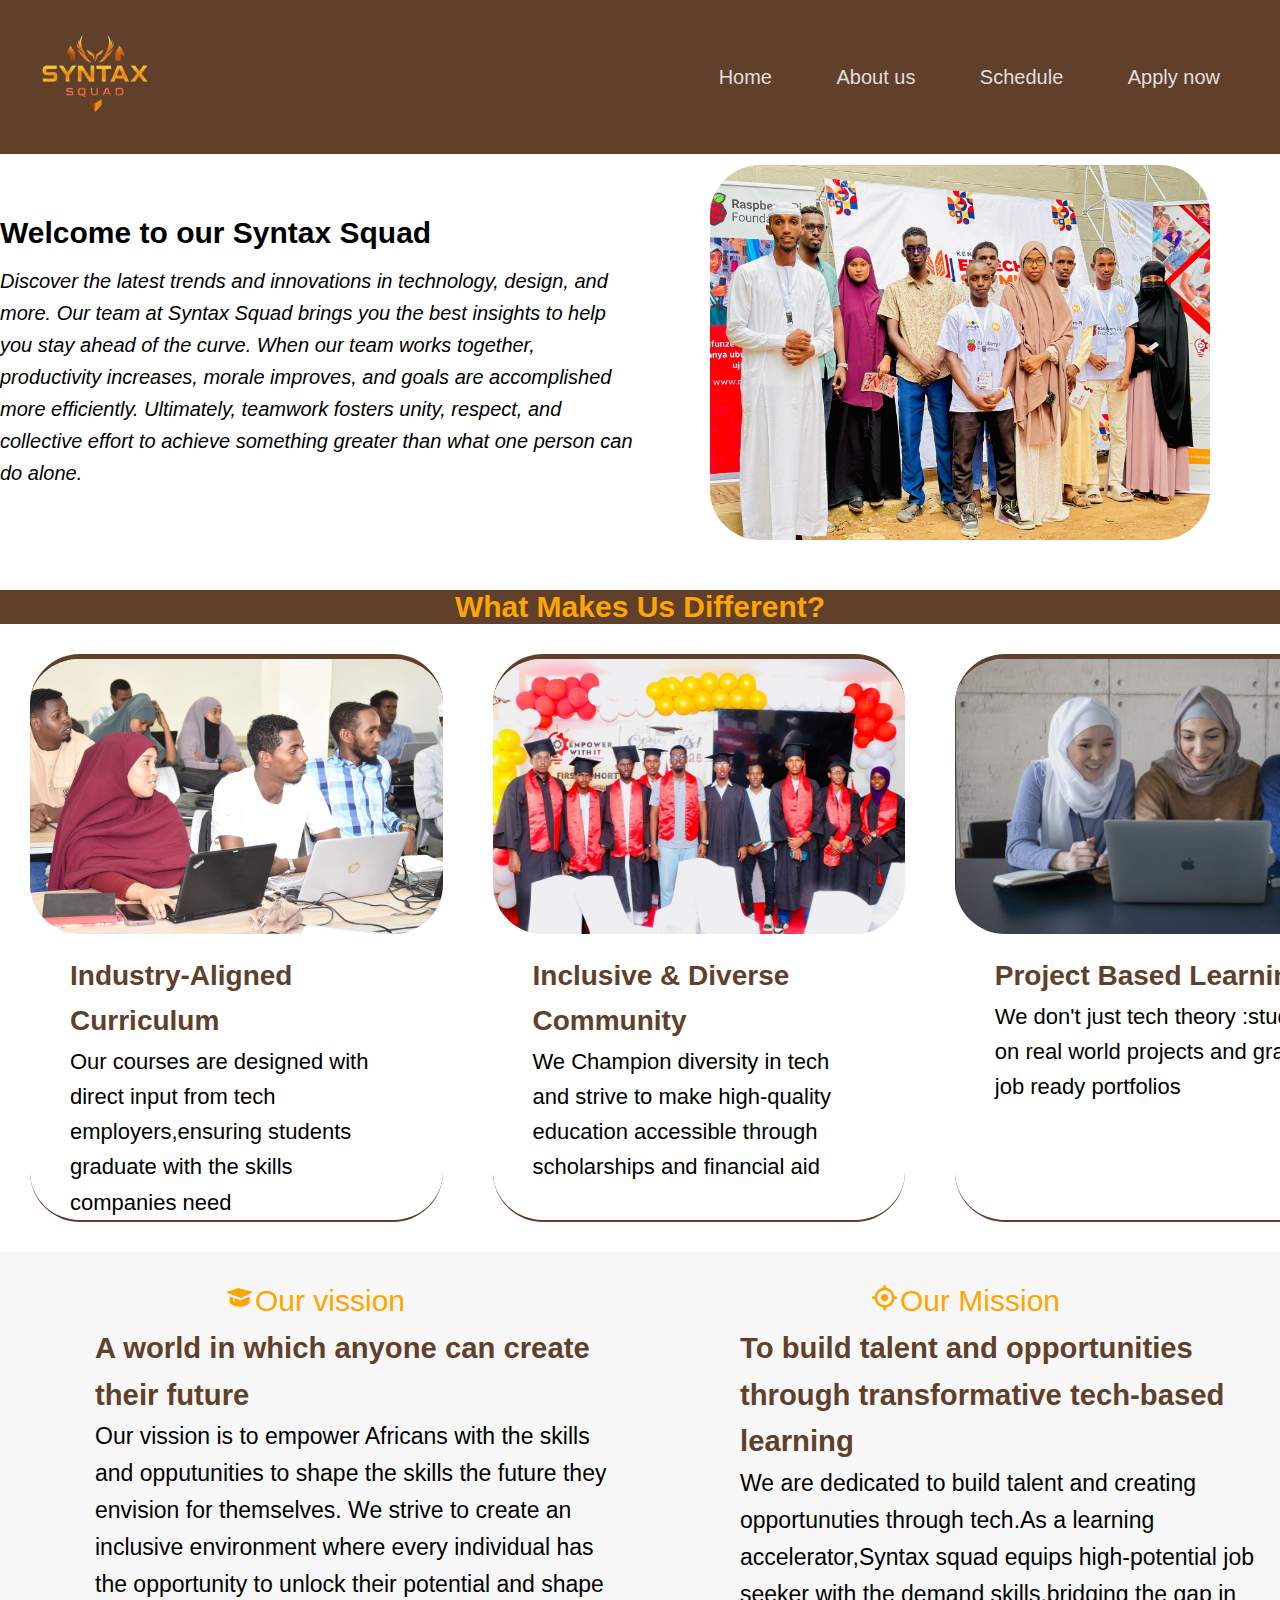
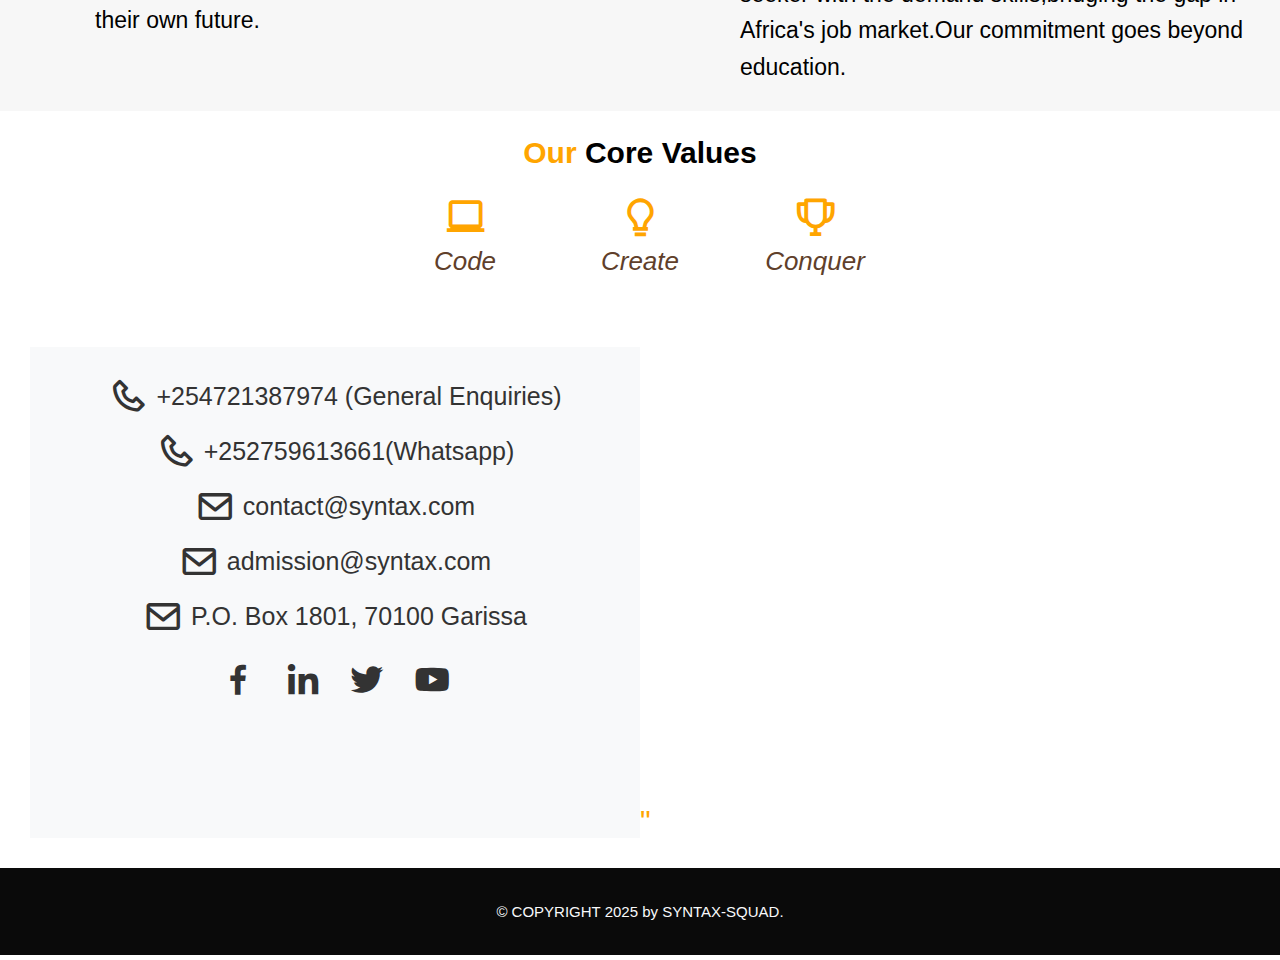
<file: about.html>
<!DOCTYPE html>
<html lang="en">
<head>
    <meta charset="UTF-8">
    <meta name="viewport" content="width=device-width, initial-scale=1.0">
    <link rel="icon" href="image/Add_a_heading__1_-removebg-preview[1].png" />
    <title>SYNTAX-SQUAD</title>
    <link
      href="https://unpkg.com/boxicons@2.1.4/css/boxicons.min.css"
      rel="stylesheet"
    />
    <link rel="stylesheet" href=".CSS/about.css">
</head>
<body>
    <nav class="navbar">
        <a href="#" class="log"
          ><img src="image/Untitled_design-removebg-preview[1].png" alt=""
        /></a>
        
        <ul>
          <li><a href="index.html" id="ome">Home</a></li>
          <li><a href="about.html">About us</a></li>
          <li><a href="schedule.html">Schedule</a></li>
          <li><a href="application.html">Apply now</a></li>
        </ul>
      </nav>
    <section id="About us" class="about">
        <div class="heading">
            <h1>About</h1>
        </div> 
        <div class="container">
            <div class="hero-content">
                <h2>Welcome to our Syntax Squad</h2>
                <p>
                    Discover the latest trends and innovations in technology, design, and more. Our team at Syntax Squad brings you the best insights to help you stay ahead of the curve. 
                    When our team works together, productivity increases, morale improves, and goals are accomplished more efficiently. 
                    Ultimately, teamwork fosters unity, respect, and collective effort to achieve something greater than what one person can do alone.
                </p>
            </div>
            <div class="team-image">
                <img src="image/imagess.jpeg" alt="Team Image">
            </div>
        </div>
    </section>
    <section>
        <h2 class="different">What Makes Us Different?</h2>
        <div class="us">
        <div class="we">
            <img src="image/pic.jpg" alt="">
            <h3>Industry-Aligned Curriculum</h3>
            <p>Our courses are designed with direct input from tech employers,ensuring students graduate with the skills companies need </p>
        </div>
        <div class="we">
            <img src="image/pic1.jpeg" alt="">
            <h3>Inclusive & Diverse Community</h3>
            <p>We Champion diversity in tech and strive to make high-quality education accessible through scholarships and financial aid</p>
        </div>
        <div class="we">
            <img src="image/pic3.jpg" alt="">
            <h3>Project Based Learning</h3>
            <p>We don't just tech theory :students work on real world projects and graduate with job ready portfolios</p>
        </div>
    </div>
    </section>
    <section>
        <div class="mission">
            <div class="vission">
                <a href=""><i class='bx bxs-graduation'></i>Our vission</a>
                <h3>A world in which anyone can create their future</h3>
                <p>Our vission is to empower Africans with the skills and opputunities to shape the skills the future they envision for themselves. We strive to create an inclusive environment where every individual has the opportunity to unlock their potential and shape their own future.</p>
            </div>
            <div class="vission">
                <a href=""><i class='bx bx-target-lock'></i>Our Mission</a>
                <h3>To build talent and opportunities through transformative tech-based learning </h3>
                <p>We are dedicated to build talent and creating opportunuties through tech.As a learning accelerator,Syntax squad equips high-potential job seeker with the demand skills,bridging the gap in Africa's job market.Our commitment goes beyond education. </p>
            </div>
        </div>
        <h3 id="value"><span class="span">Our </span>Core Values</h3>
        <div class="container">
            <div class="core">
              <a href="#"><i class='bx bx-laptop'></i></a>
              <p>Code</p>
            </div>
            <div class="core">
              <a href="#"><i class='bx bx-bulb'></i></a>
              <p>Create</p>
            </div>
            <div class="core">
              <a href="#"><i class='bx bx-trophy'></i></a>
              <p>Conquer</p>
            </div>
          </div>
          
    </section>
    <footer>
        <div class="end">
  <div class="foot">
    <a href="#"><i class='bx bx-phone' ></i>+254721387974 (General Enquiries)</a>
    <a href="#"><i class='bx bx-phone'></i>+252759613661(Whatsapp)</a>
    <a href="#"><i class='bx bx-envelope' ></i>contact@syntax.com</a>
    <a href="#"><i class='bx bx-envelope' ></i>admission@syntax.com</a>
    <a href="#"><i class='bx bx-envelope' ></i> P.O. Box 1801, 70100 Garissa</a>
    <div class="footer">
    <a href="#" class="footer"><i class='bx bxl-facebook' ></i></a>
    <a href="#" class="footer"><i class='bx bxl-linkedin' ></i></a>
    <a href="#" class="footer"><i class='bx bxl-twitter' ></i></a>
    <a href="#" class="footer"><i class='bx bxl-youtube' ></i></a>
  </div>
  </div>
  <div>
    <iframe src="https://www.google.com/maps/embed?pb=!1m18!1m12!1m3!1d3792.2961299879853!2d39.659419774723474!3d-0.4350114995607075!2m3!1f0!2f0!3f0!3m2!1i1024!2i768!4f13.1!3m3!1m2!1s0x18204b83cd08f8a3%3A0x2841646bfbf3cfcc!2sGarissa%20University!5e1!3m2!1sen!2ske!4v1741438127487!5m2!1sen!2ske" width="600" height="450" style="border:0;" allowfullscreen="" loading="lazy" referrerpolicy="no-referrer-when-downgrade"></iframe>" 
    
  </div>
  </div>
    </footer>
    <p id="copy"> &copy; COPYRIGHT 2025  by SYNTAX-SQUAD.</p>

</body>
</html>
</file>
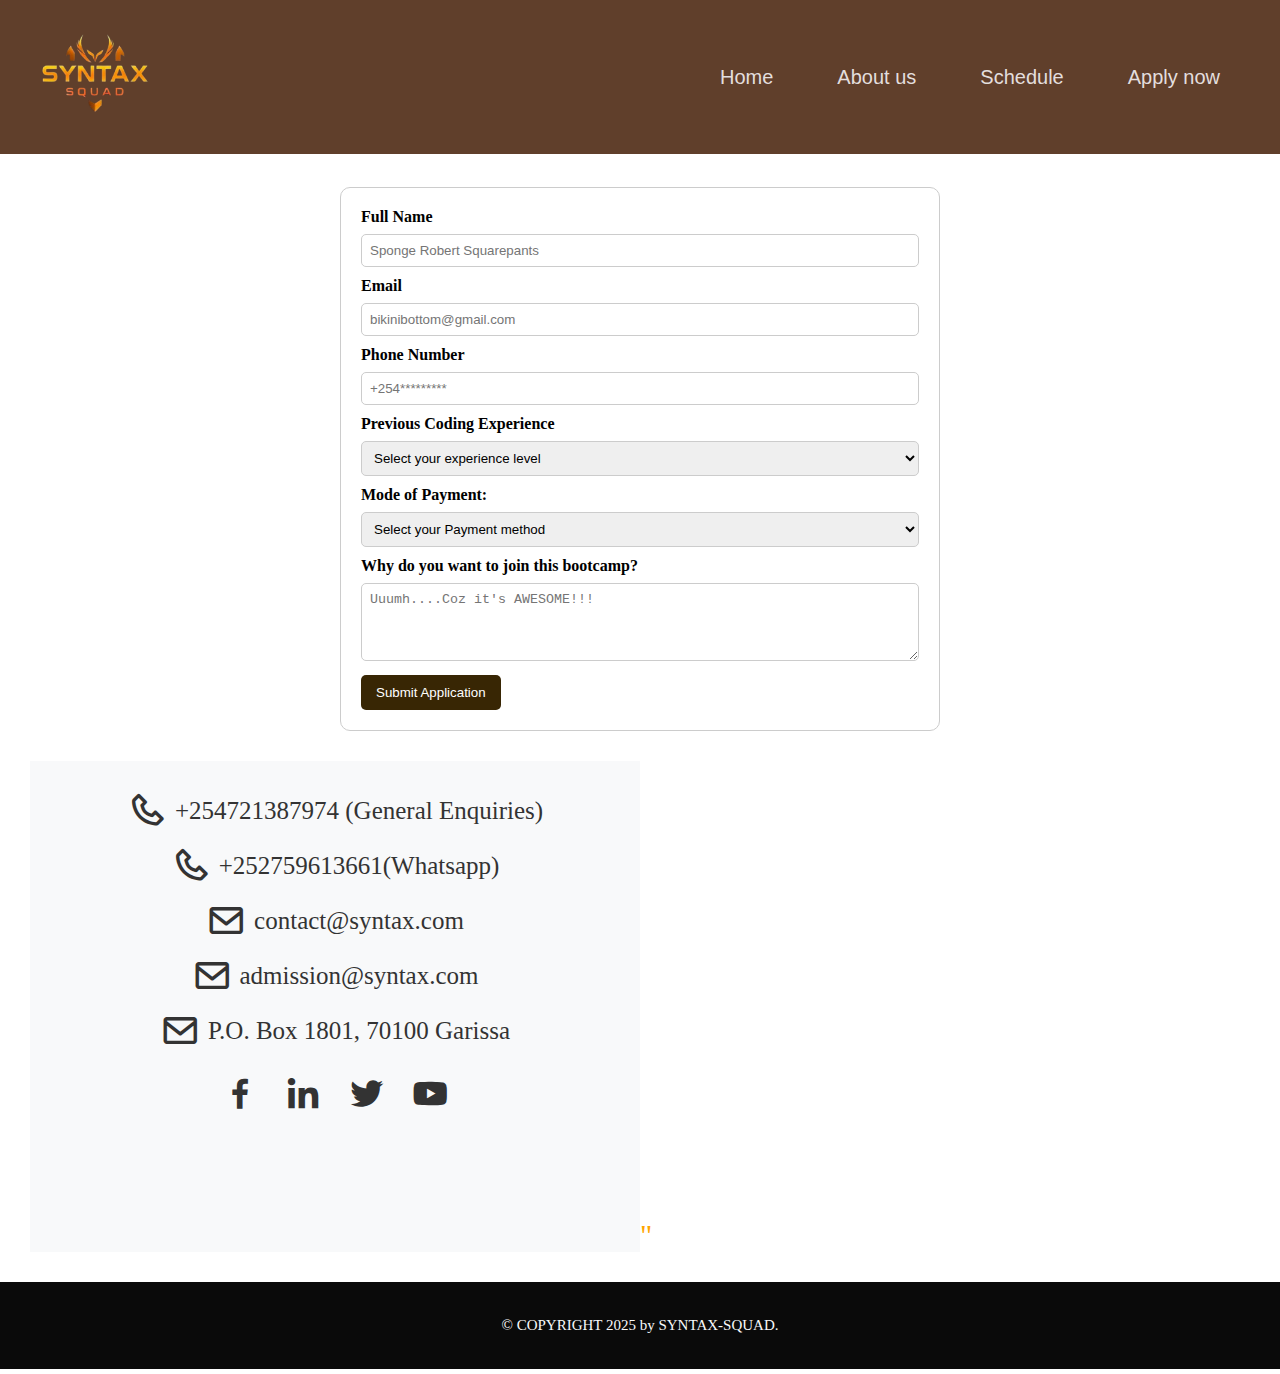
<file: application.html>
<!DOCTYPE html>
<html lang="en">
  <head>
    <meta charset="UTF-8" />
    <meta name="viewport" content="width=device-width, initial-scale=1.0" />
    <link rel="icon" href="image/Untitled_design-removebg-preview[1].png">
    <title>Syntax Squad Application Form</title>
    <link rel="stylesheet" href=".CSS/application.css" />
    <link
    href="https://unpkg.com/boxicons@2.1.4/css/boxicons.min.css"
    rel="stylesheet"
  />
  </head>
  <body>
    <nav class="navbar">
        <a href="#" class="log"
          ><img src="image/Untitled_design-removebg-preview[1].png" alt=""
        /></a>
        
        <ul>
          <li><a href="index.html" id="ome">Home</a></li>
          <li><a href="about.html">About us</a></li>
          <li><a href="schedule.html">Schedule</a></li>
          <li><a href="application.html">Apply now</a></li>
        </ul>
      </nav>
    
    <h2>Syntax Squad Application Form</h2>
    <form action="/submit_application" method="post">
      <label for="name">Full Name</label>
      <input
        type="text"
        id="name"
        placeholder="Sponge Robert Squarepants"
        name="name"
        required
      />

      <label for="email">Email</label>
      <input
        type="email"
        id="email"
        placeholder="bikinibottom@gmail.com"
        name="email"
        required
      />

      <label for="phone">Phone Number</label>
      <input
        type="tel"
        id="phone"
        placeholder="+254*********"
        name="phone"
        required
      />

      <label for="experience">Previous Coding Experience</label>
      <select id="experience" name="experience" required>
        <option value="" disabled selected>Select your experience level</option>
        <option value="none">None</option>
        <option value="beginner">Beginner</option>
        <option value="intermediate">Intermediate</option>
        <option value="advanced">Advanced</option>
      </select>

      <label for="Mode of Payment">Mode of Payment:</label>
      <select id="ModePayment">
        <option value="" disabled selected>Select your Payment method</option>
        <option value="Mpesa">Mpesa</option>
        <option value="Visa">Visa</option>
        <option value="Paypal">Paypal</option>
      </select>

      <label for="motivation">Why do you want to join this bootcamp?</label>
      <textarea
        id="motivation"
        placeholder="Uuumh....Coz it's AWESOME!!!"
        name="motivation"
        rows="4"
        required
      ></textarea>

      <button onclick="alert('Thank you for contacting us,will get back to you')">Submit Application</button>
    </form>
    <footer>
      <div class="end">
<div class="foot">
  <a href="#"><i class='bx bx-phone' ></i>+254721387974 (General Enquiries)</a>
  <a href="#"><i class='bx bx-phone'></i>+252759613661(Whatsapp)</a>
  <a href="#"><i class='bx bx-envelope' ></i>contact@syntax.com</a>
  <a href="#"><i class='bx bx-envelope' ></i>admission@syntax.com</a>
  <a href="#"><i class='bx bx-envelope' ></i> P.O. Box 1801, 70100 Garissa</a>
  <div class="footer">
  <a href="#" class="footer"><i class='bx bxl-facebook' ></i></a>
  <a href="#" class="footer"><i class='bx bxl-linkedin' ></i></a>
  <a href="#" class="footer"><i class='bx bxl-twitter' ></i></a>
  <a href="#" class="footer"><i class='bx bxl-youtube' ></i></a>
</div>
</div>
<div>
  <iframe src="https://www.google.com/maps/embed?pb=!1m18!1m12!1m3!1d3792.2961299879853!2d39.659419774723474!3d-0.4350114995607075!2m3!1f0!2f0!3f0!3m2!1i1024!2i768!4f13.1!3m3!1m2!1s0x18204b83cd08f8a3%3A0x2841646bfbf3cfcc!2sGarissa%20University!5e1!3m2!1sen!2ske!4v1741438127487!5m2!1sen!2ske" width="600" height="450" style="border:0;" allowfullscreen="" loading="lazy" referrerpolicy="no-referrer-when-downgrade"></iframe>" 
  
</div>
</div>
  </footer>
  <p id="copy"> &copy; COPYRIGHT 2025  by SYNTAX-SQUAD.</p>
  </body>
</html>
</file>
<file: .CSS/about.css>
* {
    margin: 0;
    padding: 0;
    box-sizing: border-box;
  }
  .navbar {
    background-color: rgb(96, 63, 43);
    position: fixed;
    width: 100%;
    display: flex;
    justify-content: space-between;
    align-items: center;
  }
  a {
    color: rgb(227, 222, 222);
    text-decoration: none;
  }
  .log img {
    height: 150px;
    margin-left: 20px;
  }
  .logo {
    text-transform: uppercase;
    padding-right: 500px;
    font-size: 28px;
    font-weight: 700;
    color: orange;
  }
  ul {
    list-style-type: none;
  }
  .navbar ul li {
    display: inline;
    font-family: Arial, Helvetica, sans-serif;
    font-size: 20px;
    padding-right: 60px;
    font-weight: 500;
  }
  a:hover {
    color: rgb(254, 167, 6);
  }
body {
    margin: 0;
    font-family: Arial, sans-serif;
}
.heading h1{
    color: white;
    margin: 0;
    font-size: 40px;
    margin-top: 70px;
    
}

.about {
    padding: 50px 0;
}

.container {
    display: flex;
    align-items: center;
    justify-content: space-between;
    max-width: 1300px;
    margin: auto;
    padding: 0px;
}

.hero-content {
    flex: 1;
    max-width: 50%;
}

.hero-content h2 {
    font-size:30px;
    margin-bottom: 15px;
}

.hero-content p {
    font-size: 20px;
    line-height: 1.6;
    font-style: italic;
}

.team-image {
    flex: 1;
    display: flex;
    justify-content: center;
}

.team-image img {
    width: 500px;
    border-radius:50px;
}
.different{
    text-align: center;
    font-size: 30px;
    color: orange;
    background-color: rgb(96, 63, 43);
    width: 100%;
    opacity: 1;

}
.us{
    display: grid;
    grid-template-columns: repeat(3,1fr);
    column-gap:50px;
    padding: 30px;
    font-size: 22px;
    line-height: 1.6;

}
.us img{
    height: 280px;
    border-radius: 50px;
    border-top: 5px solid rgb(96, 63, 43);
    overflow: hidden;
}
.us h3{
     padding: 10px 40px 0; 
    font-size: 28px;
    color:rgb(96, 63, 43) ;
}
.us p{
    padding:0 40px 0; 
}
.we{
    border-bottom: 2px solid rgb(96, 63, 43);
    border-radius: 50px;
}
.mission{
    display: grid;
    grid-template-columns: repeat(2,1fr);
    column-gap: 60px;
    padding: 25px;
    line-height: 1.6;
    font-size: 25px;
    background-color: #f7f7f7;
}
.mission h3{
    color: rgb(96, 63, 43);
    padding-left: 70px;
}
.mission p{
    font-size: 23px;
    padding-left: 70px;
}
.vission a{
 font-size:30px;
 padding-left: 200px;
 color: orange;
}
#value{
    text-align: center;
    font-size: 30px;
    padding: 25px;
}
.span{
    color: orange;
}
.container {
    display: flex;
    justify-content: center; 
    align-items: center;    
  }
  
  .core {
    display: flex;
    flex-direction: column; 
    align-items: center;    
    margin: 0 20px;         
    margin-bottom: 40px;
  }
  
  .core i {
    font-size:45px; 
    padding: 0 45px;      
    color: orange;
    
  }
  
  .core p {
    margin-top: 5px;        
    text-align: center;    
    font-size: 26px;
    color: rgb(96, 63, 43);
    font-style: italic;
  }
  .end{
    color:orange;
    font-size: 30px;
    display: grid;
    grid-template-columns: repeat(2,1fr);
    margin: 30px;
  }
  .foot {
  display: flex;
  flex-direction: column;  
  align-items: center;    
  gap: 15px;               
  padding: 30px;
  background-color: #f8f9fa; 
  
  }
  
  .foot a {
  text-decoration: none;
  color: #333;          
  font-size: 25px;        
  display: flex;
  align-items: center;
  gap: 8px;               
  transition: color 0.3s;
  }
  .footer a{
  display: inline-flex;
  font-size:30px;
  padding: 8px;
  }
  .foot a:hover {
  color:orange;        
  }
  
  .foot i {
  font-size: 40px;       
  }
  #copy{
    text-align: center;
    font-size: 15px;
    background-color: hsl(0, 0%, 4%);
    color: #f8f9fa;
    padding: 35px;
    margin-bottom: 5px;
  }
</file>
<file: .CSS/application.css>
* {
  margin: 0;
  padding: 0;
  box-sizing: border-box;
}
.navbar {
  background-color: rgb(96, 63, 43);
  position: fixed;
  width: 100%;
  display: flex;
  justify-content: space-between;
  align-items: center;
}
a {
  color: rgb(227, 222, 222);
  text-decoration: none;
}
.log img {
  height: 150px;
  margin-left: 20px;
}
.logo {
  text-transform: uppercase;
  padding-right: 500px;
  font-size: 28px;
  font-weight: 700;
  color: orange;
}
ul {
  list-style-type: none;
}
.navbar ul li {
  display: inline;
  font-family: Arial, Helvetica, sans-serif;
  font-size: 20px;
  padding-right: 60px;
  font-weight: 500;
}
.ome {
  color: rgb(254, 167, 6);
}
a:hover {
  color: rgb(254, 167, 6);
}
form {
    max-width: 600px;
    margin: auto;
    padding: 20px; 
    border-radius: 10px;
    border: 1px solid #ccc;
    margin-top: 160px;
   
}
label {
    display: block;
    margin-bottom: 8px;
    font-weight: bold;
  
}
input, select, textarea {
    width: 100%;
    padding: 8px;
    margin-bottom: 10px;
    border: 1px solid #ccc;
    border-radius: 5px;
   
}
button {
    background-color: rgb(56, 38, 4);
    color: white;
    padding: 10px 15px;
    border: none;
    border-radius: 5px;
    cursor: pointer;
}
button:hover {
    background-color: orange;
}
.end{
  color:orange;
  font-size: 30px;
  display: grid;
  grid-template-columns: repeat(2,1fr);
  margin: 30px;
}
.foot {
display: flex;
flex-direction: column;  
align-items: center;    
gap: 15px;               
padding: 30px;
background-color: #f8f9fa; 

}

.foot a {
text-decoration: none;
color: #333;          
font-size: 25px;        
display: flex;
align-items: center;
gap: 8px;               
transition: color 0.3s;
}
.footer a{
display: inline-flex;
font-size:30px;
padding: 8px;
}
.foot a:hover {
color:orange;        
}

.foot i {
font-size: 40px;       
}
#copy{
  text-align: center;
  font-size: 15px;
  background-color: hsl(0, 0%, 4%);
  color: #f8f9fa;
  padding: 35px;
  margin-bottom: 5px;
}
</file>
